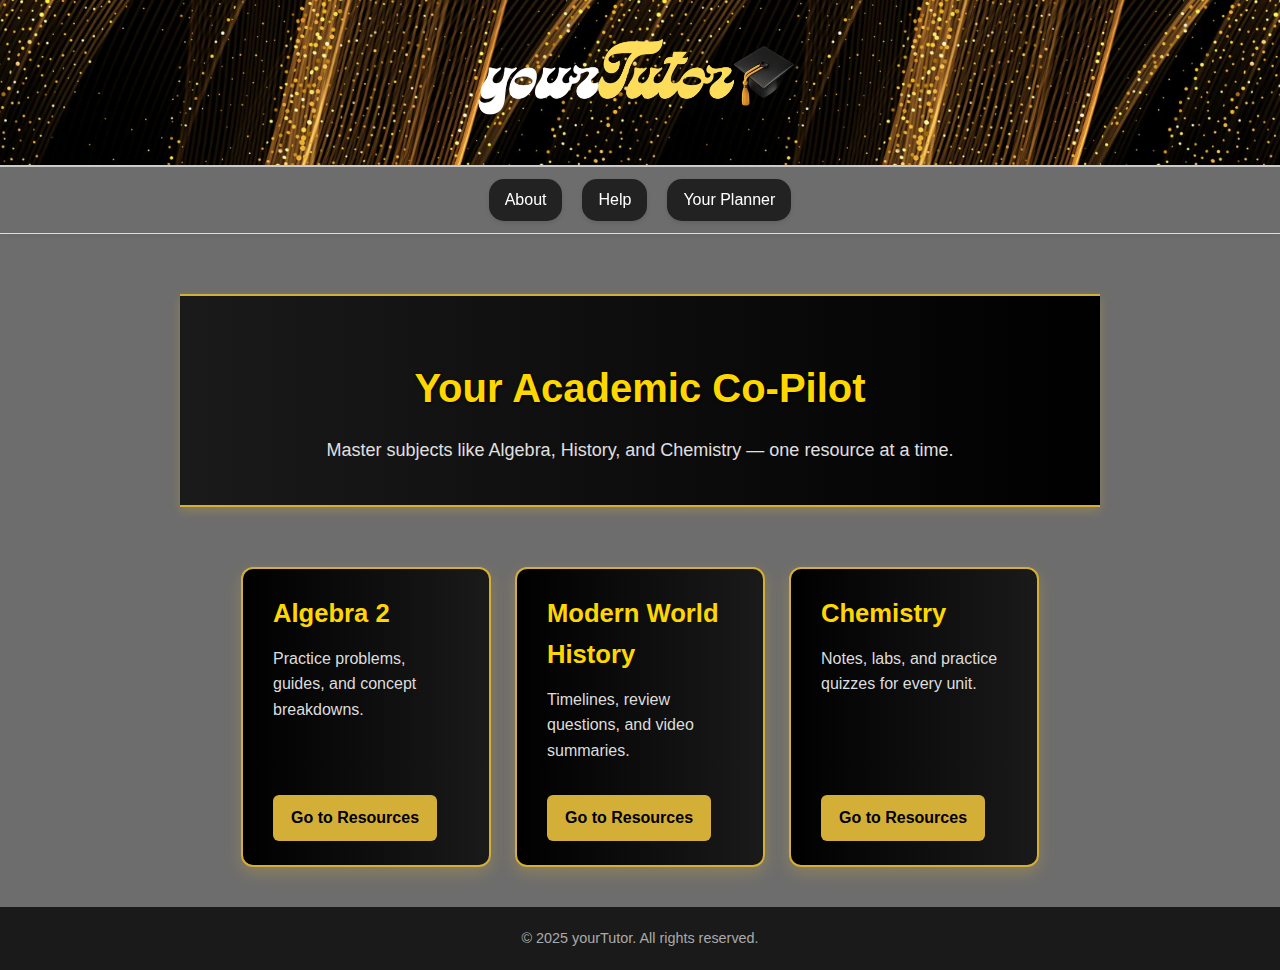
<file: index.html>
<!DOCTYPE html>
<html lang="en">
<head>
    <meta charset="UTF-8">
    <meta name="viewport" content="width=device-width, initial-scale=1.0">
    <title>yourTutor</title>
    <link rel="stylesheet" href="style.css">
    <link rel="icon" href="images/ytHat.png" type="image/png">

</head>
<body>
    <header>
        <a href="index.html">
            <img src="images/yTlogo.png" alt="yourTutor Logo" class="logo">
        </a>
    </header>

    <nav class="bookmark-bar">
        <a href="about.html" class="bookmark-item">About</a>
        <a href="help.html" class="bookmark-item">Help</a>
        <a href="planner.html" class="bookmark-item">Your Planner</a>
    </nav>

    <main class="content">
        <section class="hero">
            <h1>Your Academic Co-Pilot</h1>
            <p>Master subjects like Algebra, History, and Chemistry — one resource at a time.</p>
          </section>
        <section class="card-section">
            <div class="card">
                <h2>Algebra 2</h2>
                <p>Practice problems, guides, and concept breakdowns.</p>
                <a href="algebra2.html" class="card-button">Go to Resources</a>
            </div>
            <div class="card">
                <h2>Modern World History</h2>
                <p>Timelines, review questions, and video summaries.</p>
                <a href="worldhistory.html" class="card-button">Go to Resources</a>
            </div>
            <div class="card">
                <h2>Chemistry</h2>
                <p>Notes, labs, and practice quizzes for every unit.</p>
                <a href="chemistry.html" class="card-button">Go to Resources</a>
            </div>
        </section>
        
    </main>
    <footer class="footer">
        <p>&copy; 2025 yourTutor. All rights reserved.</p>
      </footer>
      
</body>
</html>
</file>
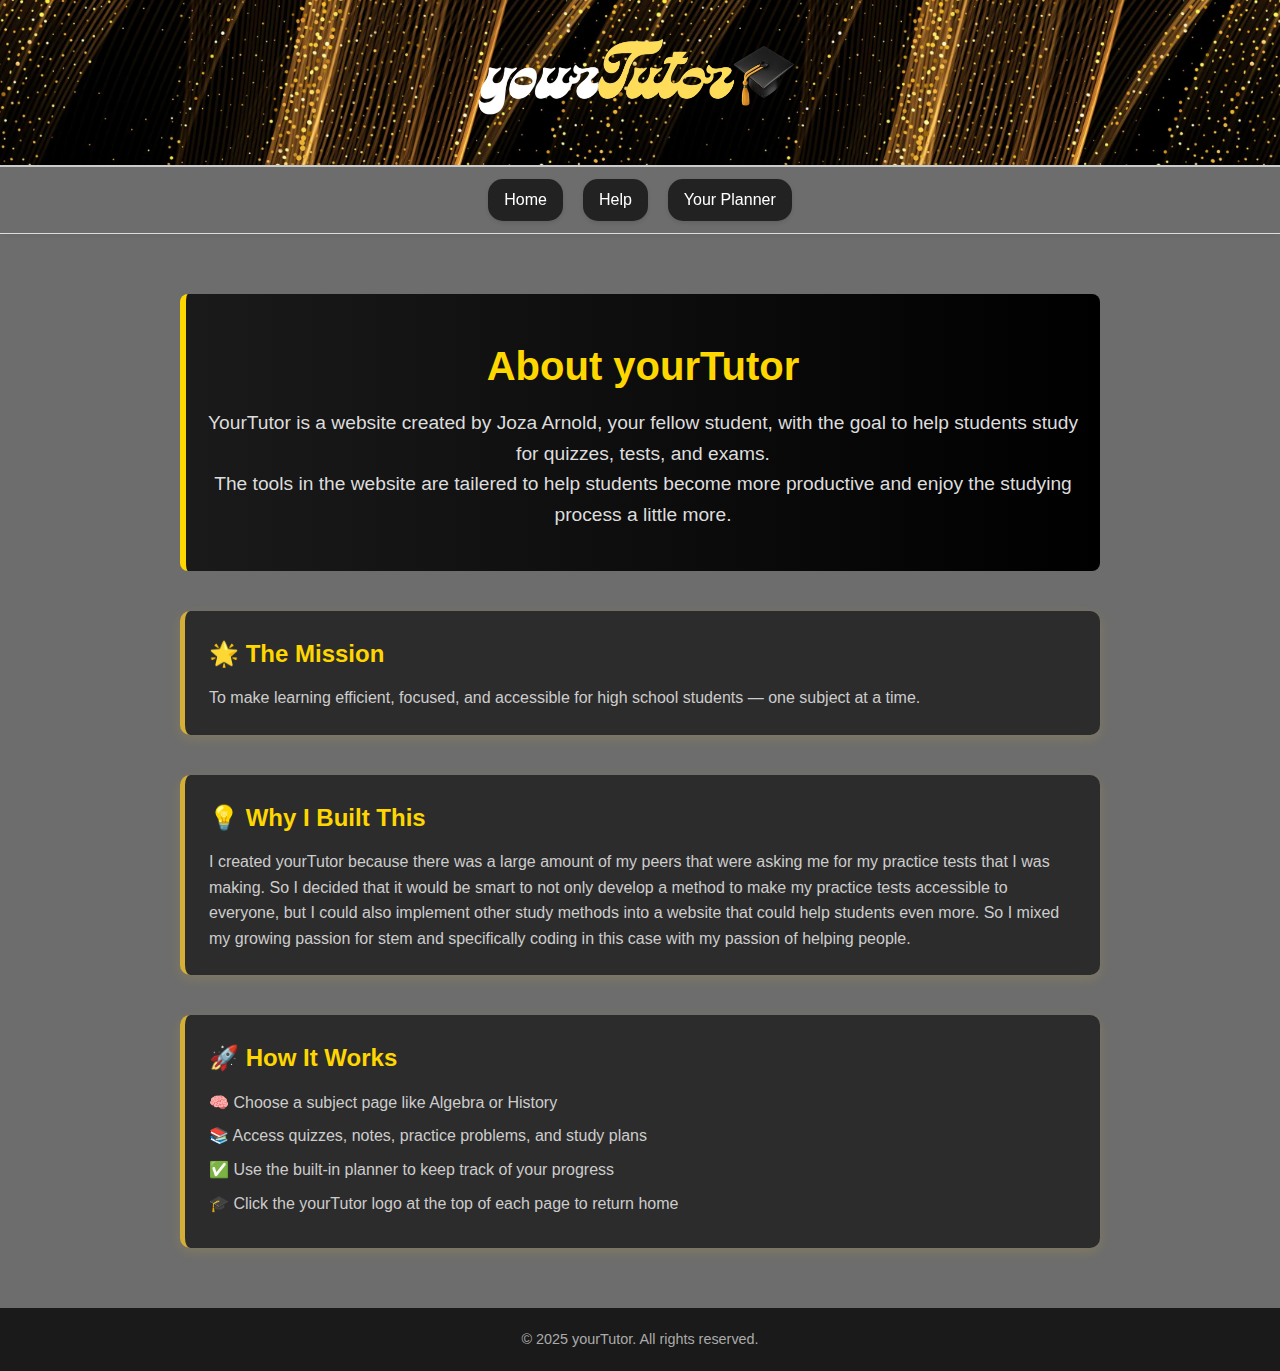
<file: about.html>
<!DOCTYPE html>
<html lang="en">
<head>
  <meta charset="UTF-8" />
  <meta name="viewport" content="width=device-width, initial-scale=1.0"/>
  <title>About | yourTutor</title>
  <link rel="stylesheet" href="style.css" />
  <link rel="icon" href="images/ytHat.png" type="image/png">
</head>
<body>
  <header>
    <a href="index.html">
      <img src="images/yTlogo.png" alt="yourTutor Logo" class="logo" />
    </a>
  </header>

  <nav class="bookmark-bar">
    <a href="index.html" class="bookmark-item">Home</a>
    <a href="help.html" class="bookmark-item">Help</a>
    <a href="planner.html" class="bookmark-item">Your Planner</a>
  </nav>

  <main class="about-content">
    <section class="about-hero">
      <h1>About yourTutor</h1>
      <p>YourTutor is a website created by Joza Arnold, your fellow student, with the goal to help students study for quizzes, tests, and exams. <br>The tools in the website are tailered to help students become more productive and enjoy the studying process a little more.</p>
    </section>

    <section class="about-section">
      <h2>🌟 The Mission</h2>
      <p>To make learning efficient, focused, and accessible for high school students — one subject at a time.</p>
    </section>

    <section class="about-section">
      <h2>💡 Why I Built This</h2>
      <p>I created yourTutor because there was a large amount of my peers that were asking me for my practice tests that I was making. So I decided that it would be smart to not only develop a method to make my practice tests accessible to everyone, but I could also implement other study methods into a website that could help students even more. So I mixed my growing passion for stem and specifically coding in this case with my passion of helping people.</p>
    </section>

    <section class="about-section">
      <h2>🚀 How It Works</h2>
      <ul>
        <li>🧠 Choose a subject page like Algebra or History</li>
        <li>📚 Access quizzes, notes, practice problems, and study plans</li>
        <li>✅ Use the built-in planner to keep track of your progress</li>
        <li>🎓 Click the yourTutor logo at the top of each page to return home</li>
      </ul>
    </section>
  </main>
  <footer class="footer">
    <p>&copy; 2025 yourTutor. All rights reserved.</p>
  </footer>
</body>
</html>
</file>
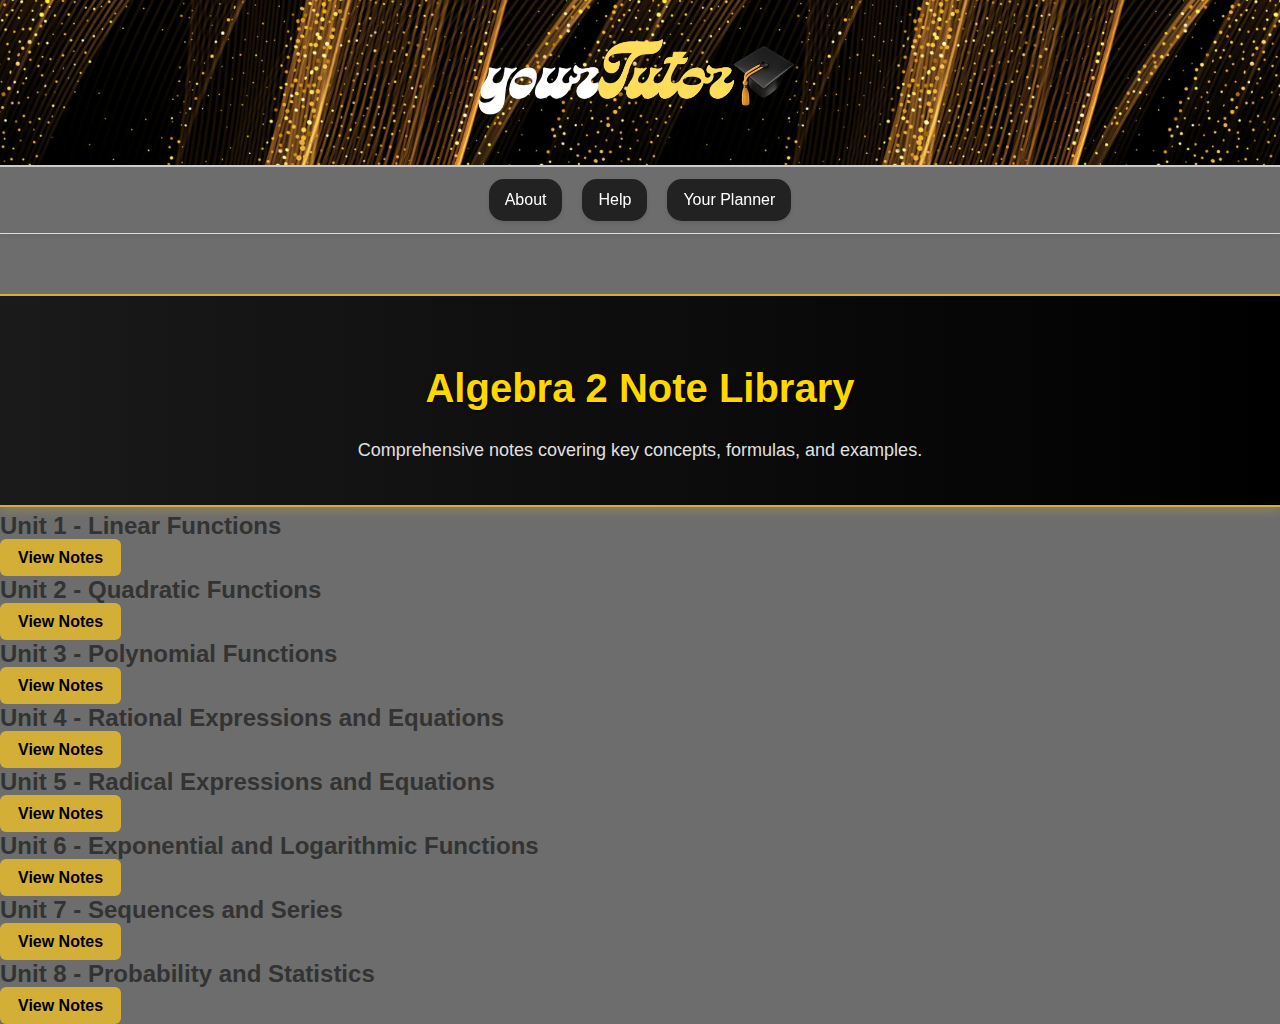
<file: algebra2-notes.html>
<!DOCTYPE html>
<html lang="en">
<head>
    <meta charset="UTF-8">
    <meta name="viewport" content="width=device-width, initial-scale=1.0">
    <title>Algebra 2 | Notes</title>
    <link rel="stylesheet" href="style.css">
    <link rel="icon" href="images/ytHat.png" type="image/png">

</head>
<body>
    <header>
        <a href="index.html">
            <img src="images/yTlogo.png" alt="yourTutor Logo" class="logo">
        </a>
    </header>

    <nav class="bookmark-bar">
        <a href="about.html" class="bookmark-item">About</a>
        <a href="help.html" class="bookmark-item">Help</a>
        <a href="planner.html" class="bookmark-item">Your Planner</a>
    </nav>
    <section class="hero">
        <h1>Algebra 2 Note Library</h1>
        <p>Comprehensive notes covering key concepts, formulas, and examples.</p>
    </section>
    <section class="library">
        <div class="shelf">
            <h2>Unit 1 - Linear Functions</h2>
            <a href="linear-functions-notes.html" class="card-button">View Notes</a>
        </div>
        <div class="shelf">
            <h2>Unit 2 - Quadratic Functions</h2>
            <a href="quadratic-functions.html" class="card-button">View Notes</a>
        </div>
        <div class="shelf">
            <h2>Unit 3 - Polynomial Functions</h2>
            <a href="polynomials.html" class="card-button">View Notes</a>
        </div>
        <div class="shelf">
            <h2>Unit 4 - Rational Expressions and Equations</h2>
            <a href="rational-expressions.html" class="card-button">View Notes</a>
        </div>
        <div class="shelf">
            <h2>Unit 5 - Radical Expressions and Equations</h2>
            <a href="radicals.html" class="card-button">View Notes</a>
        </div>
        <div class="shelf">
            <h2>Unit 6 - Exponential and Logarithmic Functions</h2>
            <a href="exponentials-logarithms.html" class="card-button">View Notes</a>
        </div>
        <div class="shelf">
            <h2>Unit 7 - Sequences and Series</h2>
            <a href="sequences-series.html" class="card-button">View Notes</a>
        </div>
        <div class="shelf">
            <h2>Unit 8 - Probability and Statistics</h2>
            <a href="probability-statistics.html" class="card-button">View Notes</a>
        </div>
        
    </section>
</body>
</file>
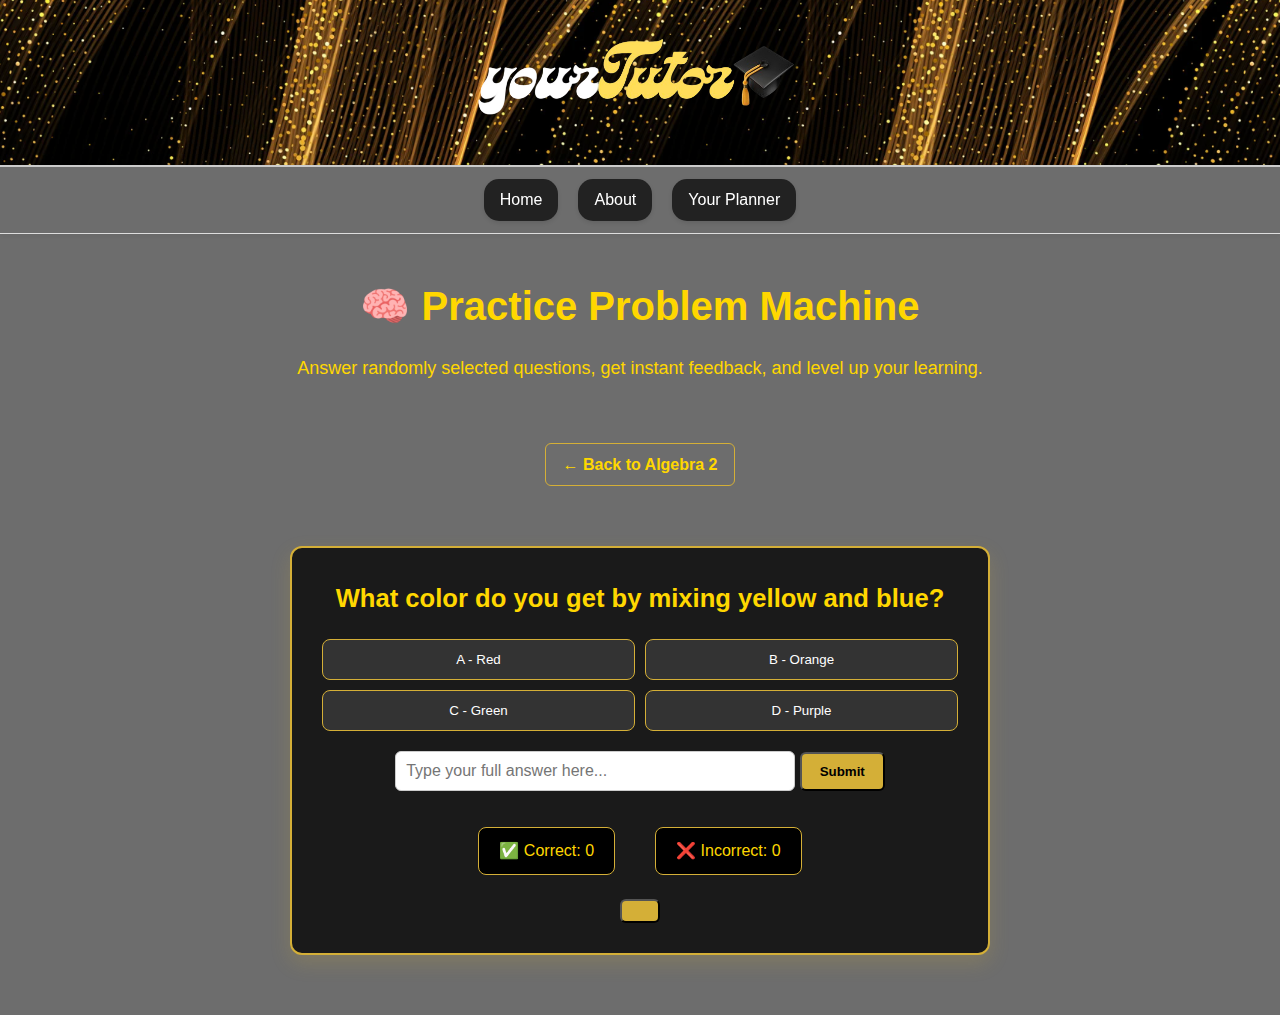
<file: algebra2-ppm.html>
<!DOCTYPE html>
<html lang="en">
<head>
  <meta charset="UTF-8" />
  <meta name="viewport" content="width=device-width, initial-scale=1.0"/>
  <title>Algebra 2 Practice Problem Machine | yourTutor</title>
  <link rel="stylesheet" href="style.css" />
  <script defer src="algebra2-ppm.js"></script>
  <link rel="icon" href="images/ytHat.png" type="image/png">
</head>
<body>
  <header>
    <a href="index.html">
      <img src="images/yTlogo.png" alt="yourTutor Logo" class="logo" />
    </a>
  </header>

  <nav class="bookmark-bar">
    <a href="index.html" class="bookmark-item">Home</a>
    <a href="about.html" class="bookmark-item">About</a>
    <a href="planner.html" class="bookmark-item">Your Planner</a>
  </nav>

  <main class="content">
    <h1 class="subject-heading">🧠 Practice Problem Machine</h1>
    <p class="subject-subheading">Answer randomly selected questions, get instant feedback, and level up your learning.</p>
    <a href="algebra2.html" class="back-button">← Back to Algebra 2</a>


    <section class="ppm-container">
      <div class="ppm-box">
        <h2 id="question">Question will appear here</h2>

        <div class="answer-buttons">
          <button id="answer-button1" class="answer-btn">A</button>
          <button id="answer-button2" class="answer-btn">B</button>
          <button id="answer-button3" class="answer-btn">C</button>
          <button id="answer-button4" class="answer-btn">D</button>
        </div>

        <input id="answer-input" class="answer-input" type="text" placeholder="Type your full answer here..." />
        <button id="submit-button" class="card-button">Submit</button>
        <p id="answer-text" class="feedback-text"></p>

        <div class="score-panel">
          <div class="score-box">✅ Correct: <span id="left-x">0</span></div>
          <div class="score-box">❌ Incorrect: <span id="right-x">0</span></div>
        </div>

        <button id="next-button" class="card-button next-btn">Next Question</button>
      </div>
    </section>
  </main>
</body>
</html>
</file>
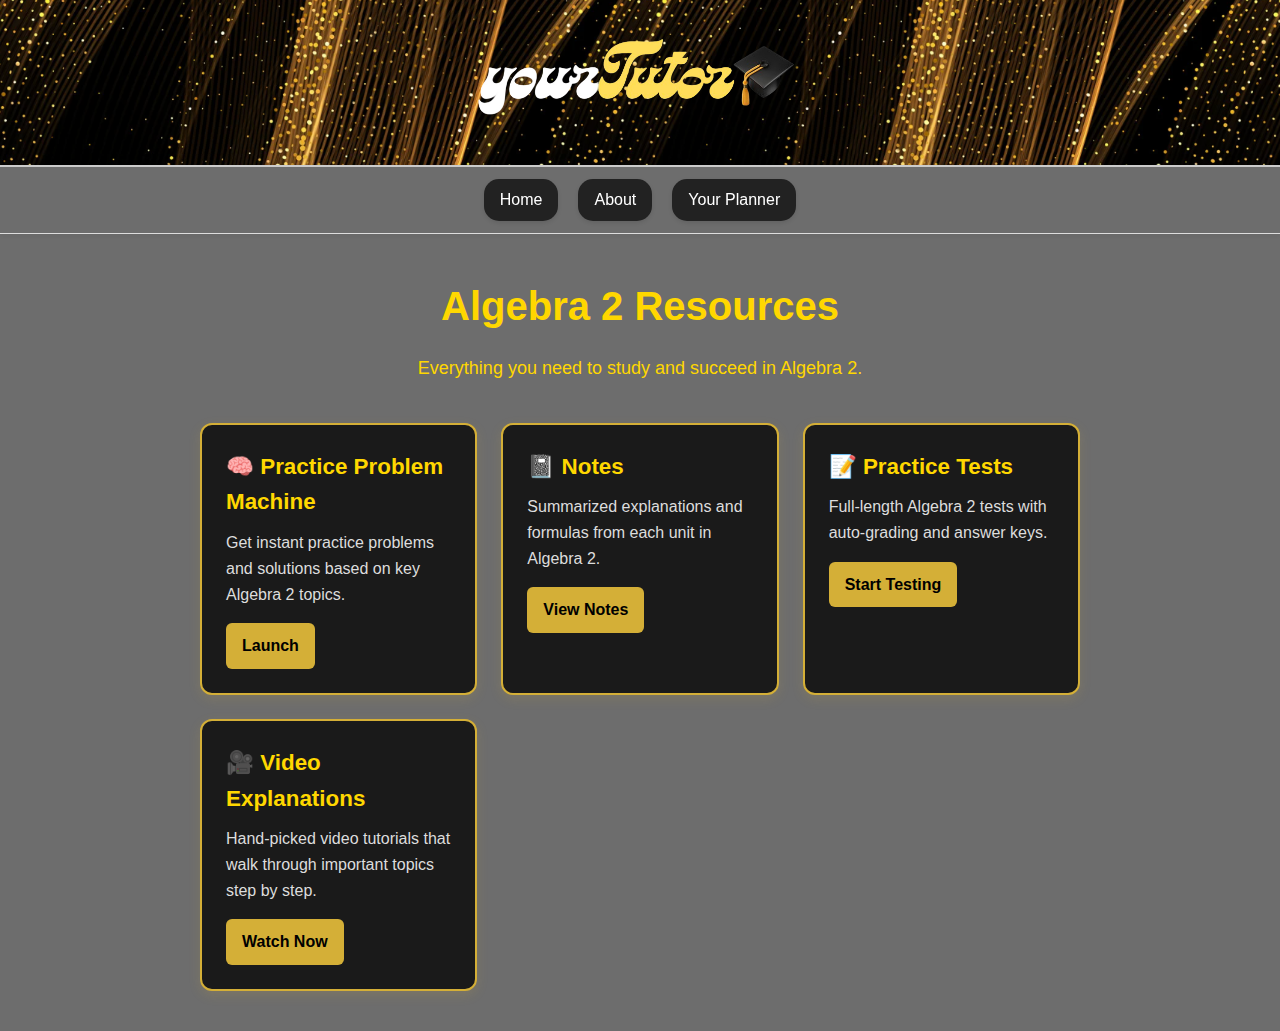
<file: algebra2.html>
<!DOCTYPE html>
<html lang="en">
<head>
  <meta charset="UTF-8" />
  <meta name="viewport" content="width=device-width, initial-scale=1.0"/>
  <title>Algebra 2 | yourTutor</title>
  <link rel="stylesheet" href="style.css" />
  <link rel="icon" href="images/ytHat.png" type="image/png">
</head>
<body>
  <header>
    <a href="index.html">
      <img src="images/yTlogo.png" alt="yourTutor Logo" class="logo" />
    </a>
  </header>

  <nav class="bookmark-bar">
    <a href="index.html" class="bookmark-item">Home</a>
    <a href="about.html" class="bookmark-item">About</a>
    <a href="planner.html" class="bookmark-item">Your Planner</a>
  </nav>

  <main class="content">
    <h1 class="subject-heading">Algebra 2 Resources</h1>
    <p class="subject-subheading">Everything you need to study and succeed in Algebra 2.</p>

    <section class="tool-card-section">
      <div class="tool-card">
        <h2>🧠 Practice Problem Machine</h2>
        <p>Get instant practice problems and solutions based on key Algebra 2 topics.</p>
        <a href="algebra2-ppm.html" class="card-button">Launch</a>
      </div>

      <div class="tool-card">
        <h2>📓 Notes</h2>
        <p>Summarized explanations and formulas from each unit in Algebra 2.</p>
        <a href="algebra2-notes.html" class="card-button">View Notes</a>
      </div>

      <div class="tool-card">
        <h2>📝 Practice Tests</h2>
        <p>Full-length Algebra 2 tests with auto-grading and answer keys.</p>
        <a href="algebra2-tests.html" class="card-button">Start Testing</a>
      </div>

      <div class="tool-card">
        <h2>🎥 Video Explanations</h2>
        <p>Hand-picked video tutorials that walk through important topics step by step.</p>
        <a href="algebra2-videos.html" class="card-button">Watch Now</a>
      </div>
    </section>
  </main>
</body>
</html>
</file>
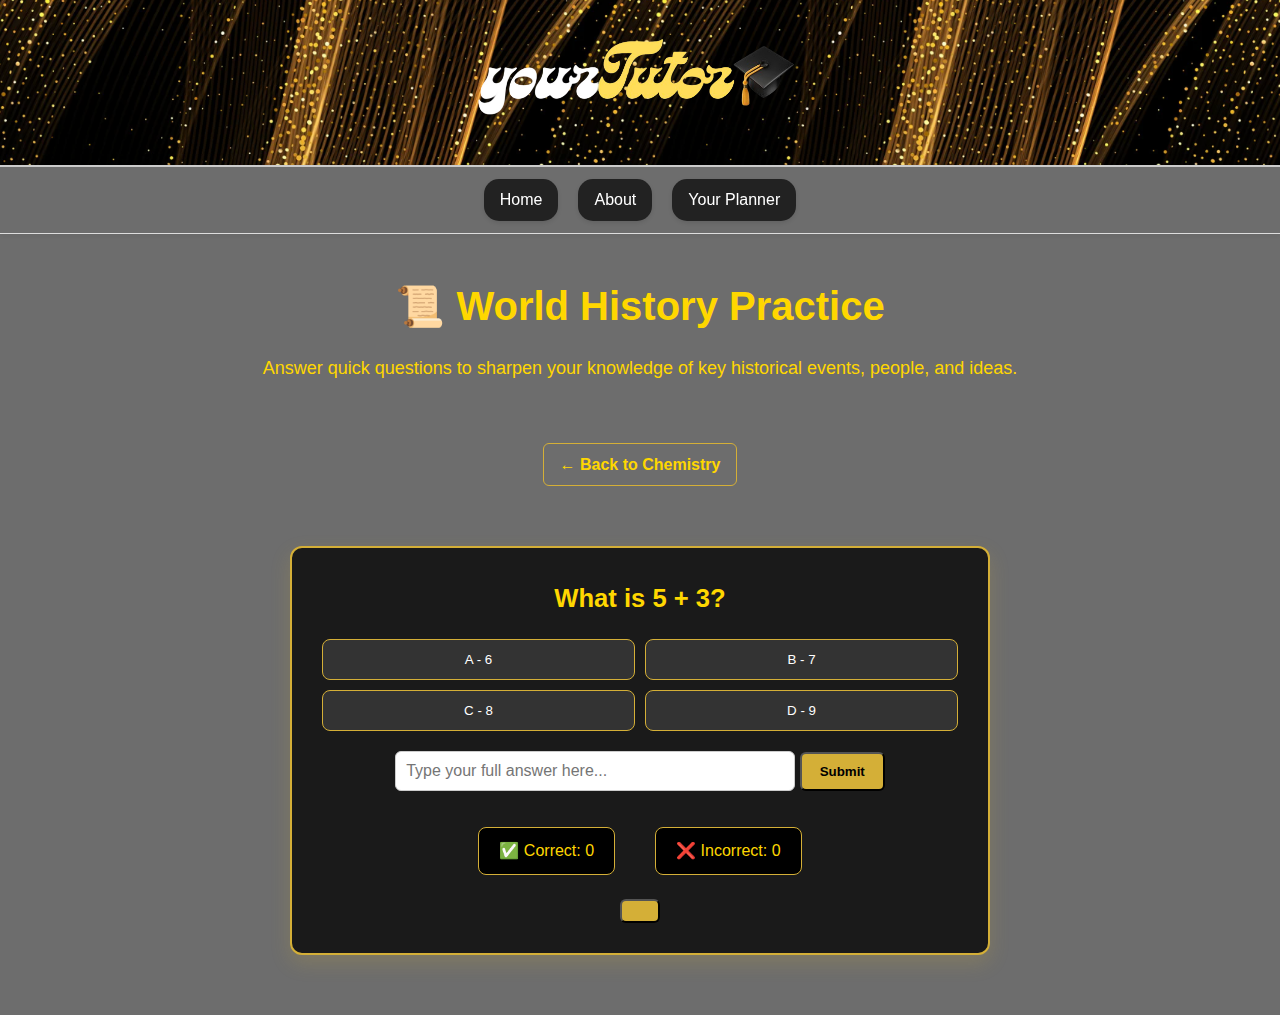
<file: chemistry-ppm.html>
<!DOCTYPE html>
<html lang="en">
<head>
  <meta charset="UTF-8" />
  <meta name="viewport" content="width=device-width, initial-scale=1.0"/>
  <title>History Practice Machine | yourTutor</title>
  <link rel="stylesheet" href="style.css" />
  <script defer src="chemistry-ppm.js"></script>
  <link rel="icon" href="images/ytHat.png" type="image/png">
</head>
<body>
  <header>
    <a href="index.html">
      <img src="images/yTlogo.png" alt="yourTutor Logo" class="logo" />
    </a>
  </header>

  <nav class="bookmark-bar">
    <a href="index.html" class="bookmark-item">Home</a>
    <a href="about.html" class="bookmark-item">About</a>
    <a href="planner.html" class="bookmark-item">Your Planner</a>
  </nav>

  <main class="content">
    <h1 class="subject-heading">📜 World History Practice</h1>
    <p class="subject-subheading">Answer quick questions to sharpen your knowledge of key historical events, people, and ideas.</p>
    <a href="chemistry.html" class="back-button">← Back to Chemistry</a>

    <section class="ppm-container">
      <div class="ppm-box">
        <h2 id="question">Question will appear here</h2>

        <div class="answer-buttons">
          <button id="answer-button1" class="answer-btn">A</button>
          <button id="answer-button2" class="answer-btn">B</button>
          <button id="answer-button3" class="answer-btn">C</button>
          <button id="answer-button4" class="answer-btn">D</button>
        </div>

        <input id="answer-input" class="answer-input" type="text" placeholder="Type your full answer here..." />
        <button id="submit-button" class="card-button">Submit</button>
        <p id="answer-text" class="feedback-text"></p>

        <div class="score-panel">
          <div class="score-box">✅ Correct: <span id="left-x">0</span></div>
          <div class="score-box">❌ Incorrect: <span id="right-x">0</span></div>
        </div>

        <button id="next-button" class="card-button next-btn">Next Question</button>
      </div>
    </section>
  </main>
</body>
</html>
</file>
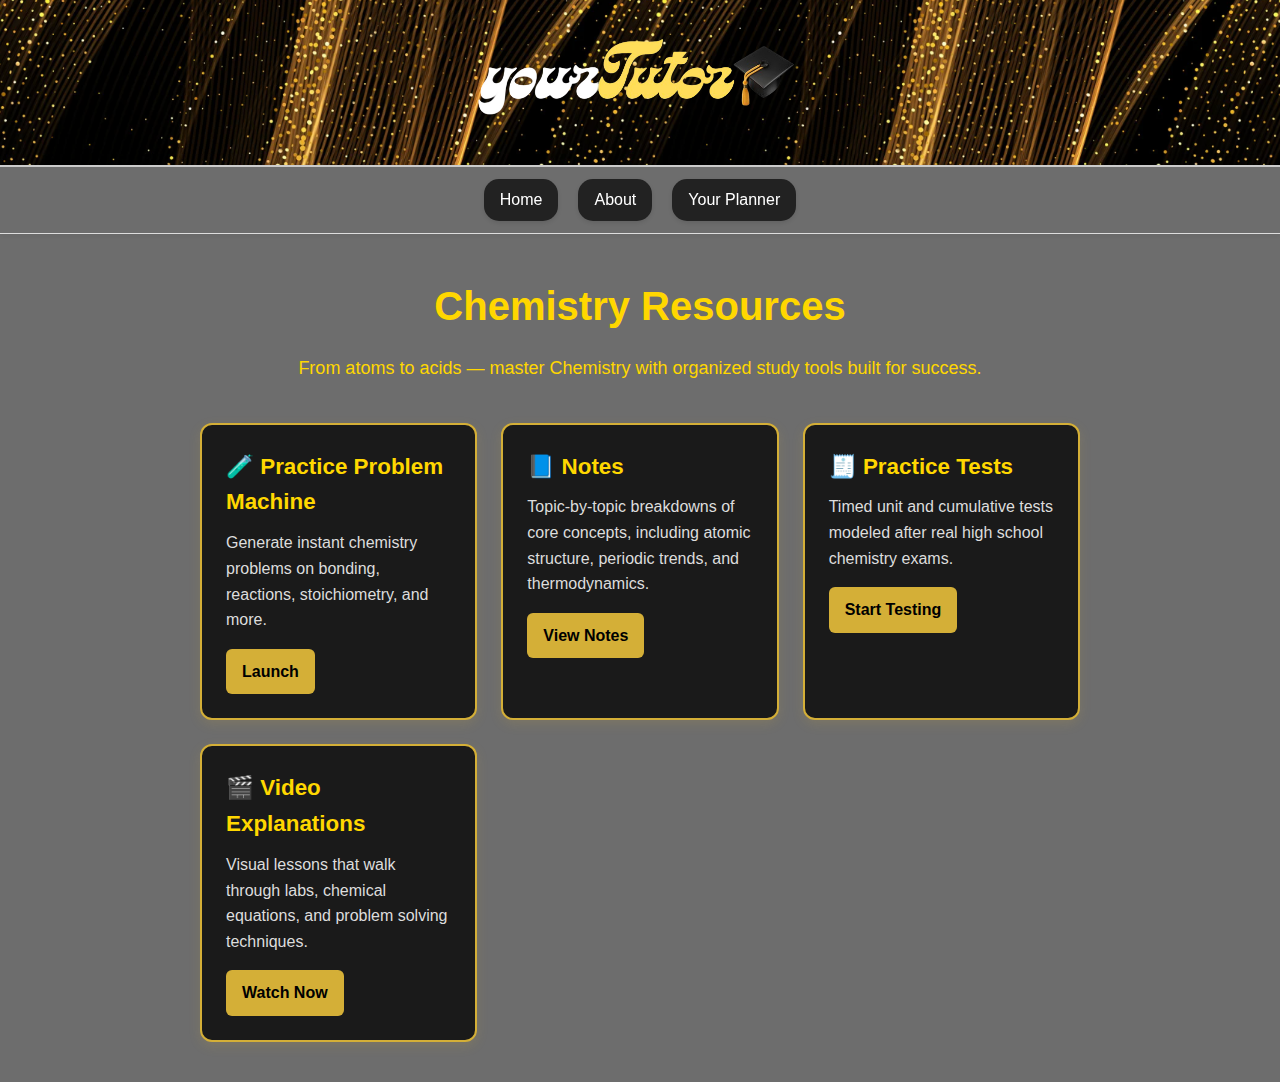
<file: chemistry.html>
<!DOCTYPE html>
<html lang="en">
<head>
  <meta charset="UTF-8" />
  <meta name="viewport" content="width=device-width, initial-scale=1.0"/>
  <title>Chemistry | yourTutor</title>
  <link rel="stylesheet" href="style.css" />
  <link rel="icon" href="images/ytHat.png" type="image/png">
</head>
<body>
  <header>
    <a href="index.html">
      <img src="images/yTlogo.png" alt="yourTutor Logo" class="logo" />
    </a>
  </header>

  <nav class="bookmark-bar">
    <a href="index.html" class="bookmark-item">Home</a>
    <a href="about.html" class="bookmark-item">About</a>
    <a href="planner.html" class="bookmark-item">Your Planner</a>
  </nav>

  <main class="content">
    <h1 class="subject-heading">Chemistry Resources</h1>
    <p class="subject-subheading">From atoms to acids — master Chemistry with organized study tools built for success.</p>

    <section class="tool-card-section">
      <div class="tool-card">
        <h2>🧪 Practice Problem Machine</h2>
        <p>Generate instant chemistry problems on bonding, reactions, stoichiometry, and more.</p>
        <a href="chemistry-ppm.html" class="card-button">Launch</a>
      </div>

      <div class="tool-card">
        <h2>📘 Notes</h2>
        <p>Topic-by-topic breakdowns of core concepts, including atomic structure, periodic trends, and thermodynamics.</p>
        <a href="chemistry-notes.html" class="card-button">View Notes</a>
      </div>

      <div class="tool-card">
        <h2>🧾 Practice Tests</h2>
        <p>Timed unit and cumulative tests modeled after real high school chemistry exams.</p>
        <a href="chemistry-tests.html" class="card-button">Start Testing</a>
      </div>

      <div class="tool-card">
        <h2>🎬 Video Explanations</h2>
        <p>Visual lessons that walk through labs, chemical equations, and problem solving techniques.</p>
        <a href="chemistry-videos.html" class="card-button">Watch Now</a>
      </div>
    </section>
  </main>
</body>
</html>
</file>
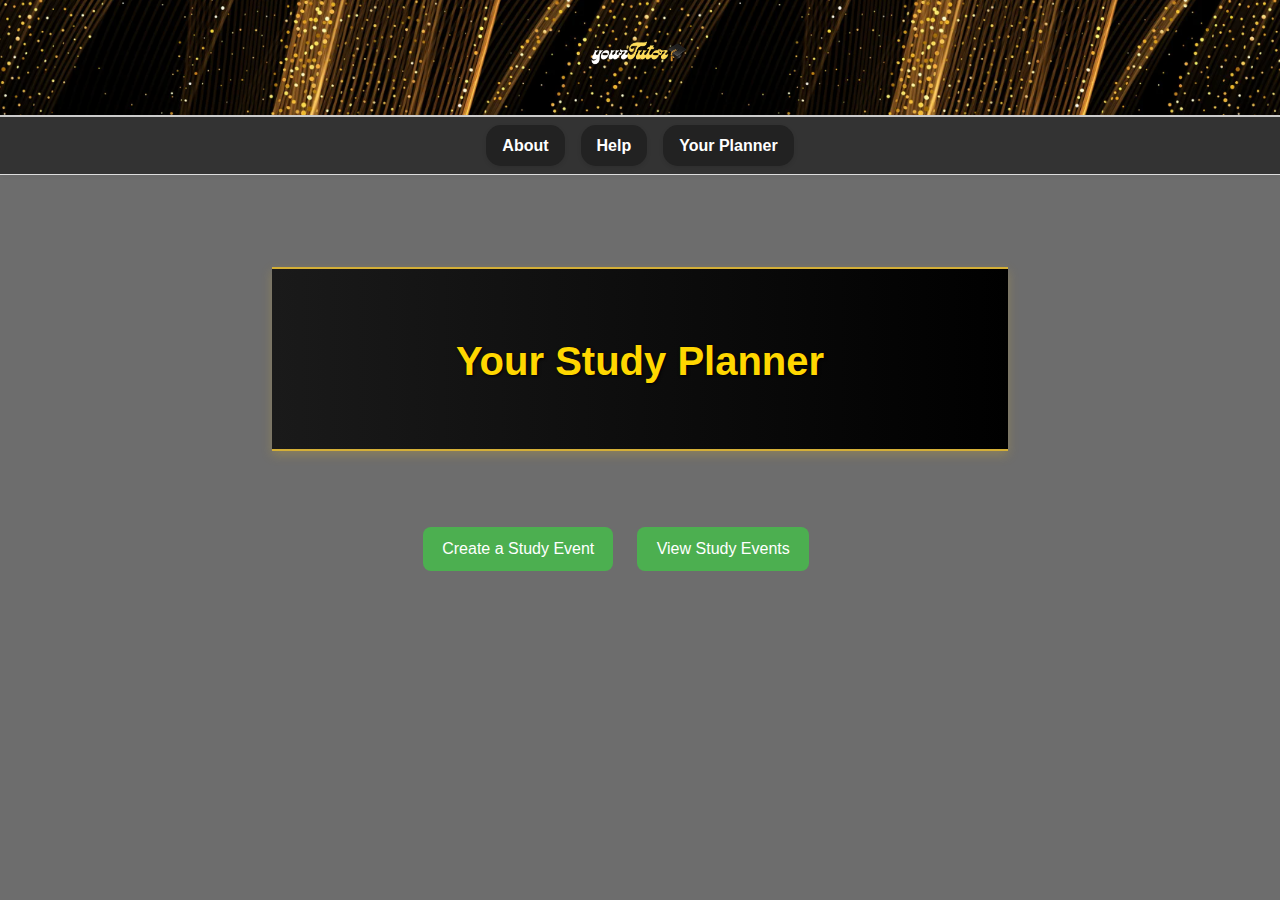
<file: studyplanner.html>
<!DOCTYPE html>
<html lang="en">
<head>
  <meta charset="UTF-8" />
  <meta name="viewport" content="width=device-width, initial-scale=1.0" />
  <title>yourTutor</title>
  <link rel="stylesheet" href="style.css" />
  <link rel="icon" href="images/ytHat.png" type="image/png" />
  <style>
    /* Add temporary styles for better UI (if not already in style.css) */
    .content {
      max-width: 800px;
      margin: 0 auto;
      padding: 2rem;
    }

    .planner-title {
      font-size: 2rem;
      text-align: center;
      margin-bottom: 1.5rem;
    }

    .study {
      margin: 1rem 0;
      display: flex;
      flex-direction: column;
      align-items: center;
    }

    .study-button {
      padding: 0.8rem 1.2rem;
      font-size: 1rem;
      background-color: #4CAF50;
      color: white;
      border: none;
      border-radius: 8px;
      cursor: pointer;
      margin-bottom: 1rem;
    }

    .study-button:hover {
      background-color: #45a049;
    }

    .study-form {
      display: flex;
      flex-direction: column;
      gap: 0.5rem;
      width: 100%;
      max-width: 500px;
      margin: 1rem auto;
      background-color: #f9f9f9;
      padding: 1rem;
      border-radius: 10px;
      box-shadow: 0 2px 6px rgba(0, 0, 0, 0.1);
    }

    .study-form input {
      padding: 0.6rem;
      font-size: 1rem;
      border-radius: 6px;
      border: 1px solid #ccc;
    }

    .study-events {
      margin-top: 2rem;
    }

    .study-plan {
      background-color: #eef6ff;
      padding: 1rem;
      margin: 0.5rem 0;
      border-radius: 8px;
      border-left: 4px solid #007BFF;
    }

    .logo {
      width: 150px;
      margin: 1rem;
    }

    .bookmark-bar {
      display: flex;
      justify-content: center;
      gap: 1rem;
      background-color: #333;
      padding: 0.5rem;
    }

    .bookmark-item {
      color: white;
      text-decoration: none;
      font-weight: bold;
    }

    .bookmark-item:hover {
      text-decoration: underline;
    }
  </style>
</head>
<body>
  <header>
    <a href="index.html">
      <img src="images/yTlogo.png" alt="yourTutor Logo" class="logo" />
    </a>
  </header>

  <nav class="bookmark-bar">
    <a href="about.html" class="bookmark-item">About</a>
    <a href="help.html" class="bookmark-item">Help</a>
    <a href="planner.html" class="bookmark-item">Your Planner</a>
  </nav>

  <main class="content">
    <section class="hero">
      <h1 class="planner-title">Your Study Planner</h1>
    </section>

    <section class="card-section">
      <div class="study">
        <button class="study-button" id="createStudyEventButton">Create a Study Event</button>
      </div>
      <div class="study">
        <button class="study-button" id="viewStudyEventsButton">View Study Events</button>
      </div>

      <!-- Container for the dynamic form -->
      <div id="studyEventFormContainer"></div>

      <!-- Container for study events list -->
      <div id="studyEventsContainer" class="study-events"></div>
    </section>
  </main>

  <script src="studyplanner.js"></script>
</body>
</html>
</file>
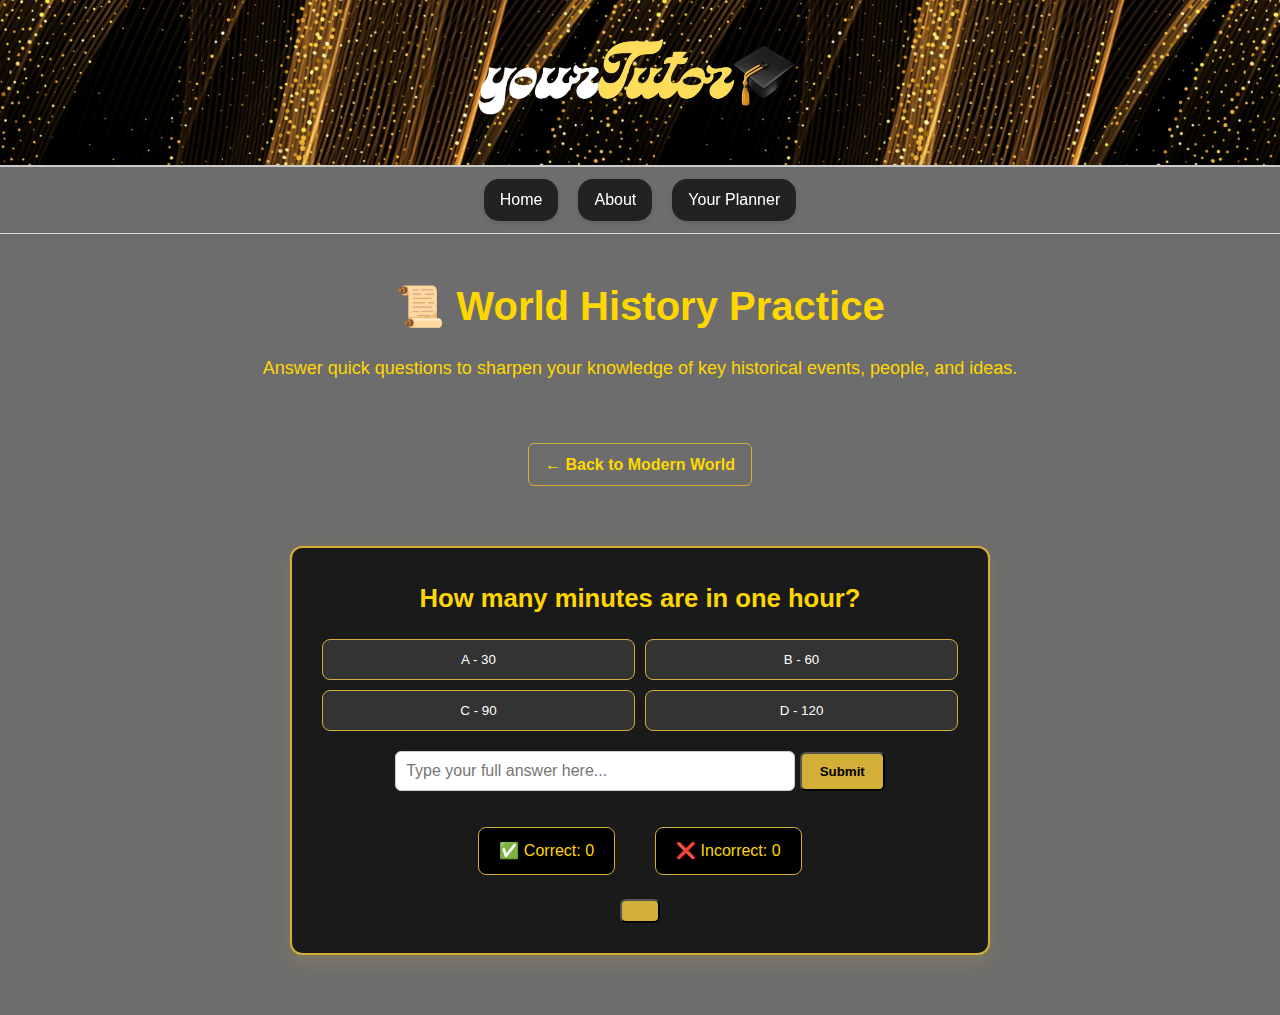
<file: worldhistory-ppm.html>
<!DOCTYPE html>
<html lang="en">
<head>
  <meta charset="UTF-8" />
  <meta name="viewport" content="width=device-width, initial-scale=1.0"/>
  <title>History Practice Machine | yourTutor</title>
  <link rel="stylesheet" href="style.css" />
  <script defer src="worldhistory-ppm.js"></script>
  <link rel="icon" href="images/ytHat.png" type="image/png">
</head>
<body>
  <header>
    <a href="index.html">
      <img src="images/yTlogo.png" alt="yourTutor Logo" class="logo" />
    </a>
  </header>

  <nav class="bookmark-bar">
    <a href="index.html" class="bookmark-item">Home</a>
    <a href="about.html" class="bookmark-item">About</a>
    <a href="planner.html" class="bookmark-item">Your Planner</a>
  </nav>

  <main class="content">
    <h1 class="subject-heading">📜 World History Practice</h1>
    <p class="subject-subheading">Answer quick questions to sharpen your knowledge of key historical events, people, and ideas.</p>
    <a href="worldhistory.html" class="back-button">← Back to Modern World</a>

    <section class="ppm-container">
      <div class="ppm-box">
        <h2 id="question">Question will appear here</h2>

        <div class="answer-buttons">
          <button id="answer-button1" class="answer-btn">A</button>
          <button id="answer-button2" class="answer-btn">B</button>
          <button id="answer-button3" class="answer-btn">C</button>
          <button id="answer-button4" class="answer-btn">D</button>
        </div>

        <input id="answer-input" class="answer-input" type="text" placeholder="Type your full answer here..." />
        <button id="submit-button" class="card-button">Submit</button>
        <p id="answer-text" class="feedback-text"></p>

        <div class="score-panel">
          <div class="score-box">✅ Correct: <span id="left-x">0</span></div>
          <div class="score-box">❌ Incorrect: <span id="right-x">0</span></div>
        </div>

        <button id="next-button" class="card-button next-btn">Next Question</button>
      </div>
    </section>
  </main>
</body>
</html>
</file>
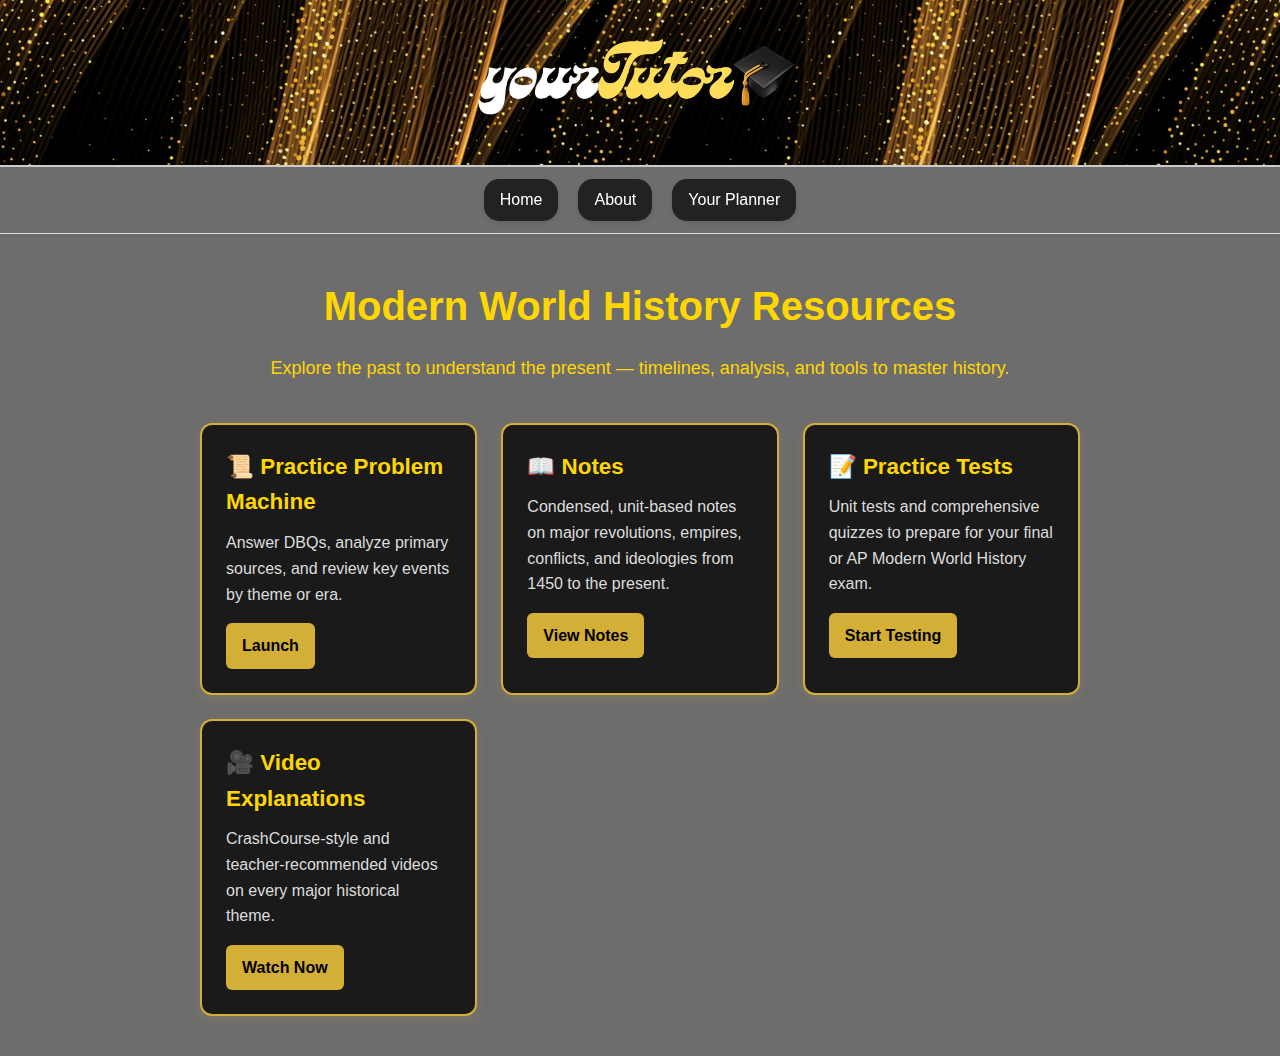
<file: worldhistory.html>
<!DOCTYPE html>
<html lang="en">
<head>
  <meta charset="UTF-8" />
  <meta name="viewport" content="width=device-width, initial-scale=1.0"/>
  <title>Modern World History | yourTutor</title>
  <link rel="stylesheet" href="style.css" />
  <link rel="icon" href="images/ytHat.png" type="image/png">
</head>
<body>
  <header>
    <a href="index.html">
      <img src="images/yTlogo.png" alt="yourTutor Logo" class="logo" />
    </a>
  </header>

  <nav class="bookmark-bar">
    <a href="index.html" class="bookmark-item">Home</a>
    <a href="about.html" class="bookmark-item">About</a>
    <a href="planner.html" class="bookmark-item">Your Planner</a>
  </nav>

  <main class="content">
    <h1 class="subject-heading">Modern World History Resources</h1>
    <p class="subject-subheading">Explore the past to understand the present — timelines, analysis, and tools to master history.</p>

    <section class="tool-card-section">
      <div class="tool-card">
        <h2>📜 Practice Problem Machine</h2>
        <p>Answer DBQs, analyze primary sources, and review key events by theme or era.</p>
        <a href="worldhistory-ppm.html" class="card-button">Launch</a>
      </div>

      <div class="tool-card">
        <h2>📖 Notes</h2>
        <p>Condensed, unit-based notes on major revolutions, empires, conflicts, and ideologies from 1450 to the present.</p>
        <a href="history-notes.html" class="card-button">View Notes</a>
      </div>

      <div class="tool-card">
        <h2>📝 Practice Tests</h2>
        <p>Unit tests and comprehensive quizzes to prepare for your final or AP Modern World History exam.</p>
        <a href="history-tests.html" class="card-button">Start Testing</a>
      </div>

      <div class="tool-card">
        <h2>🎥 Video Explanations</h2>
        <p>CrashCourse-style and teacher-recommended videos on every major historical theme.</p>
        <a href="history-videos.html" class="card-button">Watch Now</a>
      </div>
    </section>
  </main>
</body>
</html>
</file>
<file: style.css>
/* Reset default styles */
* {
  margin: 0;
  padding: 0;
  box-sizing: border-box;
}

body {
  font-family: 'Segoe UI', Tahoma, Geneva, Verdana, sans-serif;
  background-color: #6d6d6d;
  color: #333;
  line-height: 1.6;
}

/* Header Styling */
header {
  width: 100%;
  background-image: url("images/goldbg.png");
  background-size: cover;
  background-position: center;
  padding: 20px 0;
  text-align: center;
  box-shadow: 0 4px 6px rgba(0, 0, 0, 0.1);
  border-bottom: 2px solid #ccc;
}

.logo {
  max-width: 500px;
  height: auto;
  transition: transform 0.3s ease;
}

.logo:hover {
  transform: scale(1.05);
}

/* Navigation Bar */
.bookmark-bar {
  display: flex;
  justify-content: center;
  gap: 20px;
  background-color: #6d6d6d;
  padding: 12px 0;
  box-shadow: 0 2px 4px rgba(0,0,0,0.05);
  border-bottom: 1px solid #ddd;
  position: sticky;
  top: 0;
  z-index: 10;
}

/* Individual Navigation Items */
.bookmark-item {
  text-decoration: none;
  color: #ffffff;
  background-color: #222;
  padding: 8px 16px;
  border-radius: 15px;
  transition: background-color 0.2s ease, transform 0.2s ease;
  font-weight: 500;
  box-shadow: 0 2px 4px rgba(0,0,0,0.1);
}

.bookmark-item:hover {
  background-color: #444;
  transform: translateY(-2px);
}

/* Main Content Section */
.content {
  max-width: 960px;
  margin: 40px auto;
  padding: 0 20px;
  text-align: center;
}

.content h1 {
  font-size: 2.5rem;
  margin-bottom: 16px;
  color: #ffd700;
}

.content p {
  font-size: 1.125rem;
  color: #ffd700;
}

.card-section {
  display: flex;
  justify-content: center;
  gap: 24px;
  margin-top: 60px;
  flex-wrap: wrap;
  padding: 0 20px;
}

.card {
  background: linear-gradient(to right, #000000, #1a1a1a);
  border: 2px solid #d4af37;
  border-radius: 12px;
  padding: 24px 30px;
  width: 250px;
  height: 300px;
  display: flex;
  flex-direction: column;
  justify-content: space-between;
  box-shadow: 0 6px 16px rgba(212, 175, 55, 0.3);
  transition: transform 0.3s ease, box-shadow 0.3s ease;
  color: #fff;
  text-align: left;
  position: relative;
  overflow: hidden;
}

.card:hover {
  transform: translateY(-8px);
  box-shadow: 0 12px 24px rgba(212, 175, 55, 0.4);
}

.card h2 {
  font-size: 1.6rem;
  color: #ffd700;
  margin-bottom: 12px;
}

.card p {
  font-size: 1rem;
  color: #ddd;
  flex-grow: 1;
  margin-bottom: 16px;
}

.card-button {
  align-self: flex-start;
  background-color: #d4af37;
  color: #000;
  text-decoration: none;
  padding: 10px 18px;
  border-radius: 6px;
  font-weight: bold;
  transition: background-color 0.2s ease;
}

.card-button:hover {
  background-color: #b88f12;
}

.hero {
  background: linear-gradient(to right, #1a1a1a, #000000);
  color: #ffd700;
  padding: 60px 20px 40px;
  margin-top: 60px;
  border-top: 2px solid #d4af37;
  border-bottom: 2px solid #d4af37;
  box-shadow: 0 4px 10px rgba(212, 175, 55, 0.3);
  text-align: center;
}

.hero h1 {
  font-size: 2.5rem;
  color: #ffd700;
  margin-bottom: 16px;
  text-shadow: 1px 1px 3px #000;
}

.hero p {
  font-size: 1.125rem;
  color: #e0e0e0;
  max-width: 700px;
  margin: 0 auto;
}

.about-content {
  max-width: 960px;
  margin: 60px auto;
  padding: 0 20px;
  color: #fff;
}

.about-hero {
  background: linear-gradient(to right, #1a1a1a, #000);
  padding: 40px 20px;
  border-left: 6px solid #ffd700;
  border-radius: 8px;
  margin-bottom: 40px;
  text-align: center;
}

.about-hero h1 {
  font-size: 2.5rem;
  color: #ffd700;
  margin-bottom: 10px;
}

.about-hero p {
  font-size: 1.2rem;
  color: #ddd;
}

.about-section {
  margin-bottom: 40px;
  background-color: #2c2c2c;
  padding: 24px;
  border-radius: 10px;
  border-left: 5px solid #d4af37;
  box-shadow: 0 4px 12px rgba(212, 175, 55, 0.2);
}

.about-section h2 {
  color: #ffd700;
  margin-bottom: 12px;
}

.about-section p, .about-section ul {
  color: #ccc;
  font-size: 1rem;
  line-height: 1.6;
}

.about-section ul {
  list-style-type: none;
  padding-left: 0;
}

.about-section li {
  margin-bottom: 8px;
}

.footer {
  text-align: center;
  padding: 20px;
  background-color: #1a1a1a;
  color: #aaa;
  font-size: 0.9rem;
  margin-top: 40px;
}

.subject-heading {
  font-size: 2.4rem;
  color: #ffd700;
  margin-top: 40px;
  margin-bottom: 10px;
}

.subject-subheading {
  font-size: 1.2rem;
  color: #ccc;
  margin-bottom: 40px;
}

.tool-card-section {
  display: grid;
  grid-template-columns: repeat(auto-fit, minmax(260px, 1fr));
  gap: 24px;
  padding: 0 20px;
}

.tool-card {
  background: #1a1a1a;
  border: 2px solid #d4af37;
  border-radius: 12px;
  padding: 24px;
  text-align: left;
  color: #fff;
  box-shadow: 0 4px 12px rgba(212, 175, 55, 0.15);
  transition: transform 0.2s ease, box-shadow 0.2s ease;
}

.tool-card:hover {
  transform: translateY(-6px);
  box-shadow: 0 8px 20px rgba(212, 175, 55, 0.3);
}

.tool-card h2 {
  font-size: 1.4rem;
  color: #ffd700;
  margin-bottom: 10px;
}

.tool-card p {
  color: #ddd;
  font-size: 1rem;
  margin-bottom: 16px;
}

.tool-card .card-button {
  background-color: #d4af37;
  color: #000;
  text-decoration: none;
  padding: 10px 16px;
  border-radius: 6px;
  font-weight: bold;
  transition: background-color 0.2s ease;
  display: inline-block;
}

.tool-card .card-button:hover {
  background-color: #b88f12;
}

.ppm-container {
  display: flex;
  justify-content: center;
  margin-top: 40px;
  padding: 20px;
}

.ppm-box {
  background-color: #1a1a1a;
  border: 2px solid #d4af37;
  padding: 30px;
  border-radius: 12px;
  width: 100%;
  max-width: 700px;
  box-shadow: 0 8px 20px rgba(212, 175, 55, 0.2);
  text-align: center;
  color: #fff;
}

.ppm-box h2 {
  font-size: 1.6rem;
  margin-bottom: 20px;
  color: #ffd700;
}

.answer-buttons {
  display: grid;
  grid-template-columns: 1fr 1fr;
  gap: 10px;
  margin-bottom: 20px;
}

.answer-btn {
  background-color: #333;
  color: #fff;
  border: 1px solid #d4af37;
  padding: 12px;
  border-radius: 8px;
  cursor: pointer;
  transition: background-color 0.2s ease;
}

.answer-btn:hover {
  background-color: #444;
}

.answer-input {
  padding: 10px;
  font-size: 1rem;
  width: 80%;
  max-width: 400px;
  border-radius: 6px;
  border: 1px solid #ccc;
  margin-bottom: 16px;
}

.feedback-text {
  margin-top: 12px;
  font-size: 1.1rem;
  font-weight: bold;
}

.score-panel {
  display: flex;
  justify-content: center;
  gap: 40px;
  margin-top: 20px;
}

.score-box {
  background-color: #000;
  padding: 10px 20px;
  border-radius: 8px;
  border: 1px solid #d4af37;
  font-size: 1rem;
  color: #ffd700;
}

.next-btn {
  margin-top: 24px;
}

.back-button {
  display: inline-block;
  margin-top: 20px;
  text-decoration: none;
  color: #ffd700;
  font-weight: bold;
  background-color: transparent;
  border: 1px solid #d4af37;
  padding: 8px 16px;
  border-radius: 6px;
  transition: background-color 0.2s ease, color 0.2s ease;
}

.back-button:hover {
  background-color: #d4af37;
  color: #000;
}
</file>
